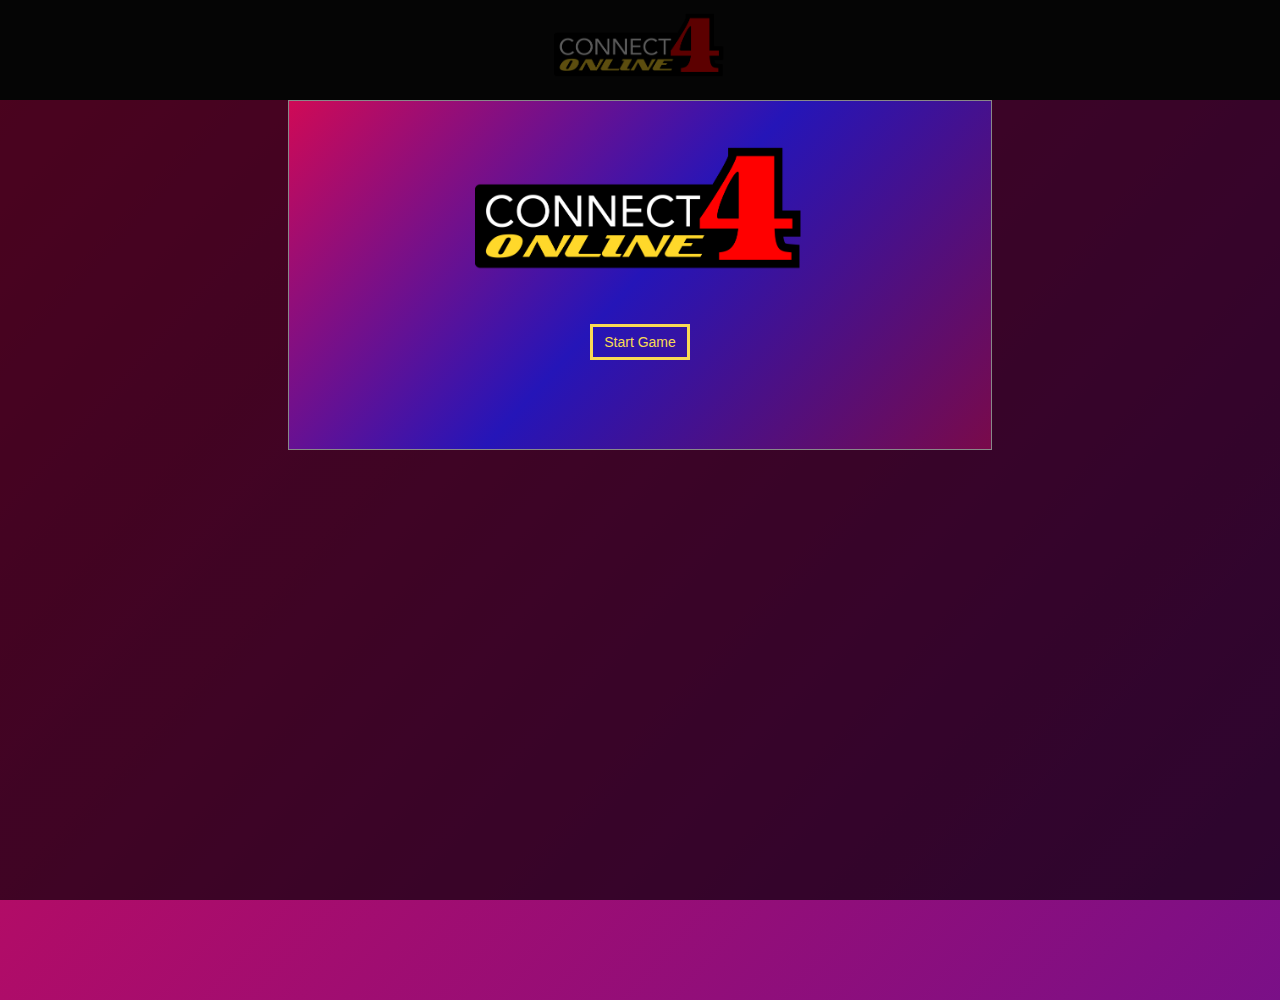
<file: index.html>
<!DOCTYPE html>
<html>

    

    <head>

        <link rel="stylesheet" type="text/css" href="connectfour.css"/>

    </head>
    <body>
        
        <div id="header" class="header">
            
            <div class="innerhead">
            <div class="headlogo">
            <img id="logo1" src="images/logo1.png">
            </div>
            </div>
        </div>

        <!-- Background animtion-->
    <div class="background">
        <div class="cube"></div>
        <div class="cube"></div>
        <div class="cube"></div>
        <div class="cube"></div>
        <div class="cube"></div>
    </div>

        <div id="welcome">
            <div class="modal-content">
                <img id="logo" src="images/logo1.png">
                <button id="startBtn" onclick='startGame()'>Start Game</button>
            </div>
        </div>

        <!-- The Modal -->
        <div id="myModal" class="modal">
            <!-- Modal content -->
            <div class="modal-content">
                <center style="font-size:50px;
                               font-weight:bold;">Pick your opponent</center>
                <div id="images">
                    <button id="opponent" onclick="colorFunction()">
                        <figure class="item">
                            <img src="images/player-icon.svg" class="menupics">
                            <figcaption class="caption">Player</figcaption>
                        </figure>
                    </button>
                    <button id="opponent">
                    <a href="computer.html"><figure class="item">
                        <img src="images/bot-icon.svg" class="menupics">
                        <figcaption class="caption">Computer</figcaption>
                    </figure></a>
                    </button>
                </div>
            </div>
        </div>
        <div id="myModal1" class="modal1">
            <div class="modal-content">
                <!-- Modal content -->
                <!--color picker-->
                <label for="color" style="font-size:50px;
                                          font-weight:bold; display:block; text-align:center;">Select your Color</label>
                <div class="column1 colorSection">
                    <p class="colorChoice">Player 1:
                        <!-- <input type="text" id="hex1"> -->
                        <input type="color" id="color1"></p>

                    <p class="colorChoice">Player 2:
                        <!-- <input type="text" id="hex2"> -->
                        <input type="color" id="color2"></p>
                </div>
                <div class="column1 or">
                    <p id="or">OR</p>
                    <!-- <div><button id="bgBtn" class="bg" onclick="bgPick()">Change Background</button></div> -->
                </div>
                <div class="column1 defaultColorSection">
                    <div id="colors">
                        <img id="red" src="images/redcircle.png">
                        <img id="yellow" src="images/yellowcircle.png">
                    </div>
                    <span class="begin">Play with Default Colors</span>
                </div>
            </div>
        </div>
        <div id="bgWindow">
            <div class="modal-content">
                <input type="image" src="images/lines1.jpg" class="bgImg">
                <input type="image" src="images/lines2.jpg" class="bgImg">
                <input type="image" src="images/lines3.jpg" class="bgImg">
                <input type="image" src="images/stars.gif" class="bgImg">
                <input type="image" src="images/stars2.gif" class="bgImg">
                <input type="image" src="images/dots.gif" class="bgImg">
                <button id="bgBackBtn" class="bg" onclick="bgBack()">Go back</button>
            </div>
        </div>
        <div id="overlay"></div>
        <div class="container" id="board">
            <div class="column" id="column0">
                <div class="dot" id="0"></div>
                <div class="dot" id="1"></div>
                <div class="dot" id="2"></div>
                <div class="dot" id="3"></div>
                <div class="dot" id="4"></div>
                <div class="dot" id="5"></div>
                <div class="dot" id="6"></div>
                <div class="dot" id="7"></div>
            </div>
            <div class="column" id="column1">
                <div class="dot" id="8"></div>
                <div class="dot" id="9"></div>
                <div class="dot" id="10"></div>
                <div class="dot" id="11"></div>
                <div class="dot" id="12"></div>
                <div class="dot" id="13"></div>
                <div class="dot" id="14"></div>
                <div class="dot" id="15"></div>
            </div>
            <div class="column" id="column2">
                <div class="dot" id="16"></div>
                <div class="dot" id="17"></div>
                <div class="dot" id="18"></div>
                <div class="dot" id="19"></div>
                <div class="dot" id="20"></div>
                <div class="dot" id="21"></div>
                <div class="dot" id="22"></div>
                <div class="dot" id="23"></div>
            </div>
            <div class="column" id="column3">
                <div class="dot" id="24"></div>
                <div class="dot" id="25"></div>
                <div class="dot" id="26"></div>
                <div class="dot" id="27"></div>
                <div class="dot" id="28"></div>
                <div class="dot" id="29"></div>
                <div class="dot" id="30"></div>
                <div class="dot" id="31"></div>
            </div>
            <div class="column" id="column4">
                <div class="dot" id="32"></div>
                <div class="dot" id="33"></div>
                <div class="dot" id="34"></div>
                <div class="dot" id="35"></div>
                <div class="dot" id="36"></div>
                <div class="dot" id="37"></div>
                <div class="dot" id="38"></div>
                <div class="dot" id="39"></div>
            </div>
            <div class="column" id="column5">
                <div class="dot" id="40"></div>
                <div class="dot" id="41"></div>
                <div class="dot" id="42"></div>
                <div class="dot" id="43"></div>
                <div class="dot" id="44"></div>
                <div class="dot" id="45"></div>
                <div class="dot" id="46"></div>
                <div class="dot" id="47"></div>
            </div>
            <div class="column" id="column6">
                <div class="dot" id="48"></div>
                <div class="dot" id="49"></div>
                <div class="dot" id="50"></div>
                <div class="dot" id="51"></div>
                <div class="dot" id="52"></div>
                <div class="dot" id="53"></div>
                <div class="dot" id="54"></div>
                <div class="dot" id="55"></div>
            </div>
            <div class="column" id="column7">
                <div class="dot" id="56"></div>
                <div class="dot" id="57"></div>
                <div class="dot" id="58"></div>
                <div class="dot" id="59"></div>
                <div class="dot" id="60"></div>
                <div class="dot" id="61"></div>
                <div class="dot" id="62"></div>
                <div class="dot" id="63"></div>
            </div>
        </div>

        <p id="history" class="history" hidden=true>Player 1 History: </p>
        <p id="history2" class="history" hidden=true>Player 2 History: </p>

        <script src="jquery.js"></script>
        <script src="javascript.js"></script>


    </body>
</html>
</file>
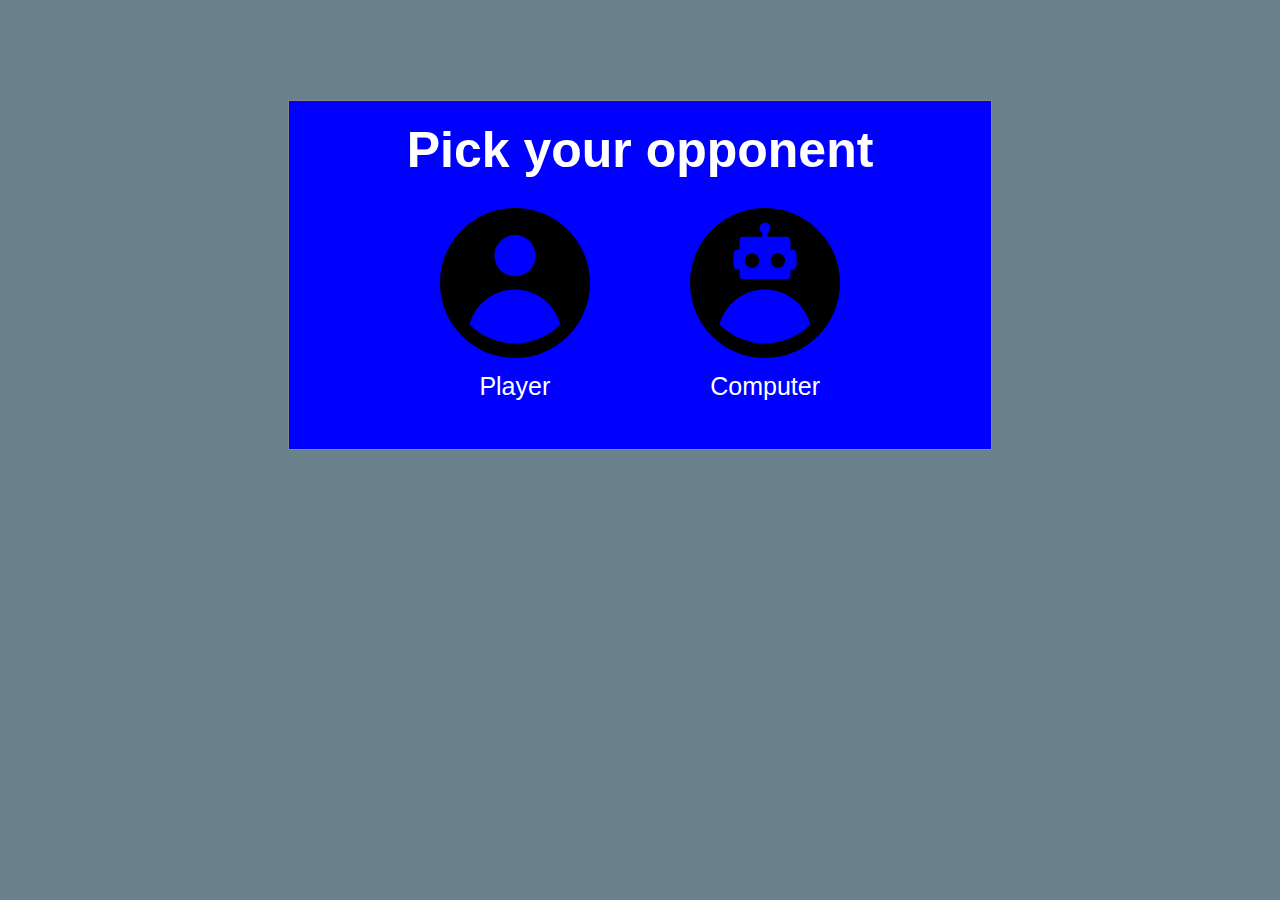
<file: Connect-Four-main 3/index.html>
<!DOCTYPE html>
<html>

    <head>

        <link rel="stylesheet" type="text/css" href="connectfour.css"/>

    </head>
    <body>

        <!-- The Modal -->
        <div id="myModal" class="modal">
            <!-- Modal content -->
            <div class="modal-content">
                <center style="font-size:50px;
                               font-weight:bold;">Pick your opponent</center>
                <div id="images">
                    <button id="opponent" onclick="colorFunction()">
                        <figure class="item">
                            <img src="images/player-icon.svg" class="menupics">
                            <figcaption class="caption">Player</figcaption>
                        </figure>
                    </button>
                    <button id="opponent">
                    <a href="computer.html"><figure class="item">
                        <img src="images/bot-icon.svg" class="menupics">
                        <figcaption class="caption">Computer</figcaption>
                    </figure></a>
                    </button>
                </div>
            </div>
        </div>
        <div id="myModal1" class="modal1">
            <div class="modal-content">
                <!-- Modal content -->
                <!--color picker-->
                <label for="color" style="font-size:50px;
                                          font-weight:bold; display:block; text-align:center;">Select your Color</label>
                <div class="column1 colorSection">
                    <p class="colorChoice">Player 1:
                        <input type="text" id="hex1">
                        <input type="color" id="color1"></p>

                    <p class="colorChoice">Player 2:
                        <input type="text" id="hex2">
                        <input type="color" id="color2"></p>
                </div>
                <div class="column1 or">
                    <p id="or">OR</p>
                </div>
                <div class="column1 defaultColorSection">
                    <div id="colors">
                        <img id="red" src="images/redcircle.png">
                        <img id="yellow" src="images/yellowcircle.png">
                    </div>
                    <span class="begin">Play with Default Colors</span>
                </div>
            </div>
        </div>
        <div id="overlay"></div>
        <div class="container" id="board">
            <div class="column" id="column0">
                <div class="dot" id="0"></div>
                <div class="dot" id="1"></div>
                <div class="dot" id="2"></div>
                <div class="dot" id="3"></div>
                <div class="dot" id="4"></div>
                <div class="dot" id="5"></div>
                <div class="dot" id="6"></div>
                <div class="dot" id="7"></div>
            </div>
            <div class="column" id="column1">
                <div class="dot" id="8"></div>
                <div class="dot" id="9"></div>
                <div class="dot" id="10"></div>
                <div class="dot" id="11"></div>
                <div class="dot" id="12"></div>
                <div class="dot" id="13"></div>
                <div class="dot" id="14"></div>
                <div class="dot" id="15"></div>
            </div>
            <div class="column" id="column2">
                <div class="dot" id="16"></div>
                <div class="dot" id="17"></div>
                <div class="dot" id="18"></div>
                <div class="dot" id="19"></div>
                <div class="dot" id="20"></div>
                <div class="dot" id="21"></div>
                <div class="dot" id="22"></div>
                <div class="dot" id="23"></div>
            </div>
            <div class="column" id="column3">
                <div class="dot" id="24"></div>
                <div class="dot" id="25"></div>
                <div class="dot" id="26"></div>
                <div class="dot" id="27"></div>
                <div class="dot" id="28"></div>
                <div class="dot" id="29"></div>
                <div class="dot" id="30"></div>
                <div class="dot" id="31"></div>
            </div>
            <div class="column" id="column4">
                <div class="dot" id="32"></div>
                <div class="dot" id="33"></div>
                <div class="dot" id="34"></div>
                <div class="dot" id="35"></div>
                <div class="dot" id="36"></div>
                <div class="dot" id="37"></div>
                <div class="dot" id="38"></div>
                <div class="dot" id="39"></div>
            </div>
            <div class="column" id="column5">
                <div class="dot" id="40"></div>
                <div class="dot" id="41"></div>
                <div class="dot" id="42"></div>
                <div class="dot" id="43"></div>
                <div class="dot" id="44"></div>
                <div class="dot" id="45"></div>
                <div class="dot" id="46"></div>
                <div class="dot" id="47"></div>
            </div>
            <div class="column" id="column6">
                <div class="dot" id="48"></div>
                <div class="dot" id="49"></div>
                <div class="dot" id="50"></div>
                <div class="dot" id="51"></div>
                <div class="dot" id="52"></div>
                <div class="dot" id="53"></div>
                <div class="dot" id="54"></div>
                <div class="dot" id="55"></div>
            </div>
            <div class="column" id="column7">
                <div class="dot" id="56"></div>
                <div class="dot" id="57"></div>
                <div class="dot" id="58"></div>
                <div class="dot" id="59"></div>
                <div class="dot" id="60"></div>
                <div class="dot" id="61"></div>
                <div class="dot" id="62"></div>
                <div class="dot" id="63"></div>
            </div>
        </div>

        <p id="history" hidden=true>Player 1 History: </p>
        <p id="history2" hidden=true>Player 2 History: </p>

        <script src="jquery.js"></script>
        <script src="javascript.js"></script>


    </body>
</html>
</file>
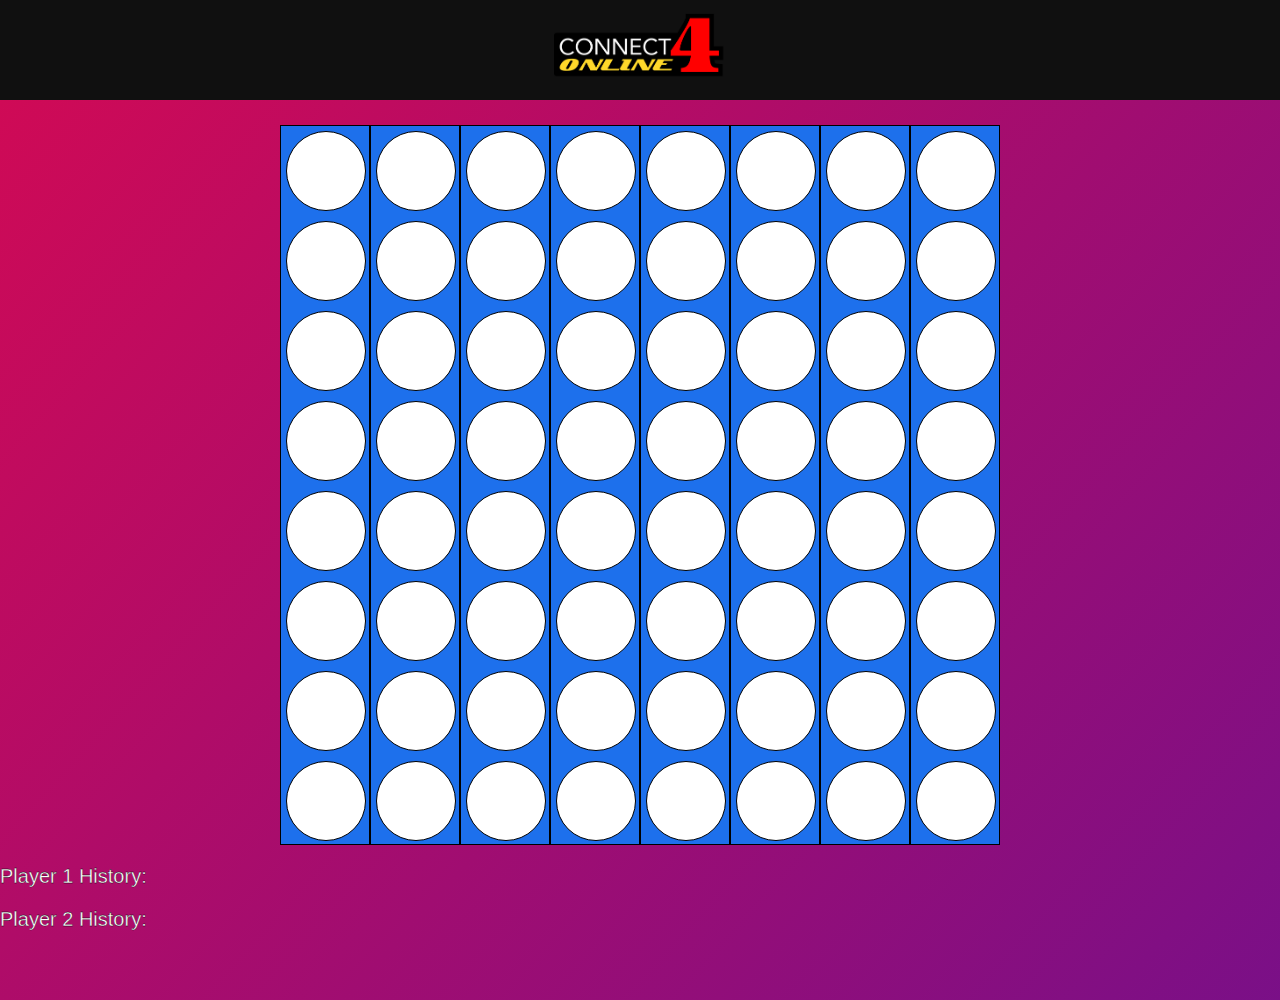
<file: computer.html>
<!DOCTYPE html>
<html>

    <head>

        <link rel="stylesheet" type="text/css" href="connectfour.css"/>

    </head>
    <body>

        <div id="header" class="header">
            
            <div class="innerhead">
            <div class="headlogo">
            <img id="logo1" src="images/logo1.png">
            </div>
            </div>
        </div>

        <!-- Background animtion-->
        <div class="background">
            <div class="cube"></div>
            <div class="cube"></div>
            <div class="cube"></div>
            <div class="cube"></div>
            <div class="cube"></div>
        </div>

        <div id="overlay"></div>
        <div class="container" id="board">
            <div class="column" id="column0">
                <div class="dot" id="0"></div>
                <div class="dot" id="1"></div>
                <div class="dot" id="2"></div>
                <div class="dot" id="3"></div>
                <div class="dot" id="4"></div>
                <div class="dot" id="5"></div>
                <div class="dot" id="6"></div>
                <div class="dot" id="7"></div>
            </div>
            <div class="column" id="column1">
                <div class="dot" id="8"></div>
                <div class="dot" id="9"></div>
                <div class="dot" id="10"></div>
                <div class="dot" id="11"></div>
                <div class="dot" id="12"></div>
                <div class="dot" id="13"></div>
                <div class="dot" id="14"></div>
                <div class="dot" id="15"></div>
            </div>
            <div class="column" id="column2">
                <div class="dot" id="16"></div>
                <div class="dot" id="17"></div>
                <div class="dot" id="18"></div>
                <div class="dot" id="19"></div>
                <div class="dot" id="20"></div>
                <div class="dot" id="21"></div>
                <div class="dot" id="22"></div>
                <div class="dot" id="23"></div>
            </div>
            <div class="column" id="column3">
                <div class="dot" id="24"></div>
                <div class="dot" id="25"></div>
                <div class="dot" id="26"></div>
                <div class="dot" id="27"></div>
                <div class="dot" id="28"></div>
                <div class="dot" id="29"></div>
                <div class="dot" id="30"></div>
                <div class="dot" id="31"></div>
            </div>
            <div class="column" id="column4">
                <div class="dot" id="32"></div>
                <div class="dot" id="33"></div>
                <div class="dot" id="34"></div>
                <div class="dot" id="35"></div>
                <div class="dot" id="36"></div>
                <div class="dot" id="37"></div>
                <div class="dot" id="38"></div>
                <div class="dot" id="39"></div>
            </div>
            <div class="column" id="column5">
                <div class="dot" id="40"></div>
                <div class="dot" id="41"></div>
                <div class="dot" id="42"></div>
                <div class="dot" id="43"></div>
                <div class="dot" id="44"></div>
                <div class="dot" id="45"></div>
                <div class="dot" id="46"></div>
                <div class="dot" id="47"></div>
            </div>
            <div class="column" id="column6">
                <div class="dot" id="48"></div>
                <div class="dot" id="49"></div>
                <div class="dot" id="50"></div>
                <div class="dot" id="51"></div>
                <div class="dot" id="52"></div>
                <div class="dot" id="53"></div>
                <div class="dot" id="54"></div>
                <div class="dot" id="55"></div>
            </div>
            <div class="column" id="column7">
                <div class="dot" id="56"></div>
                <div class="dot" id="57"></div>
                <div class="dot" id="58"></div>
                <div class="dot" id="59"></div>
                <div class="dot" id="60"></div>
                <div class="dot" id="61"></div>
                <div class="dot" id="62"></div>
                <div class="dot" id="63"></div>
            </div>
        </div>

        <p id="history" class="history">Player 1 History: </p>
        <p id="history2" class="history">Player 2 History: </p>
        
        <script src="jquery.js"></script>
        <script src="computer.js"></script>


    </body>
</html>
</file>
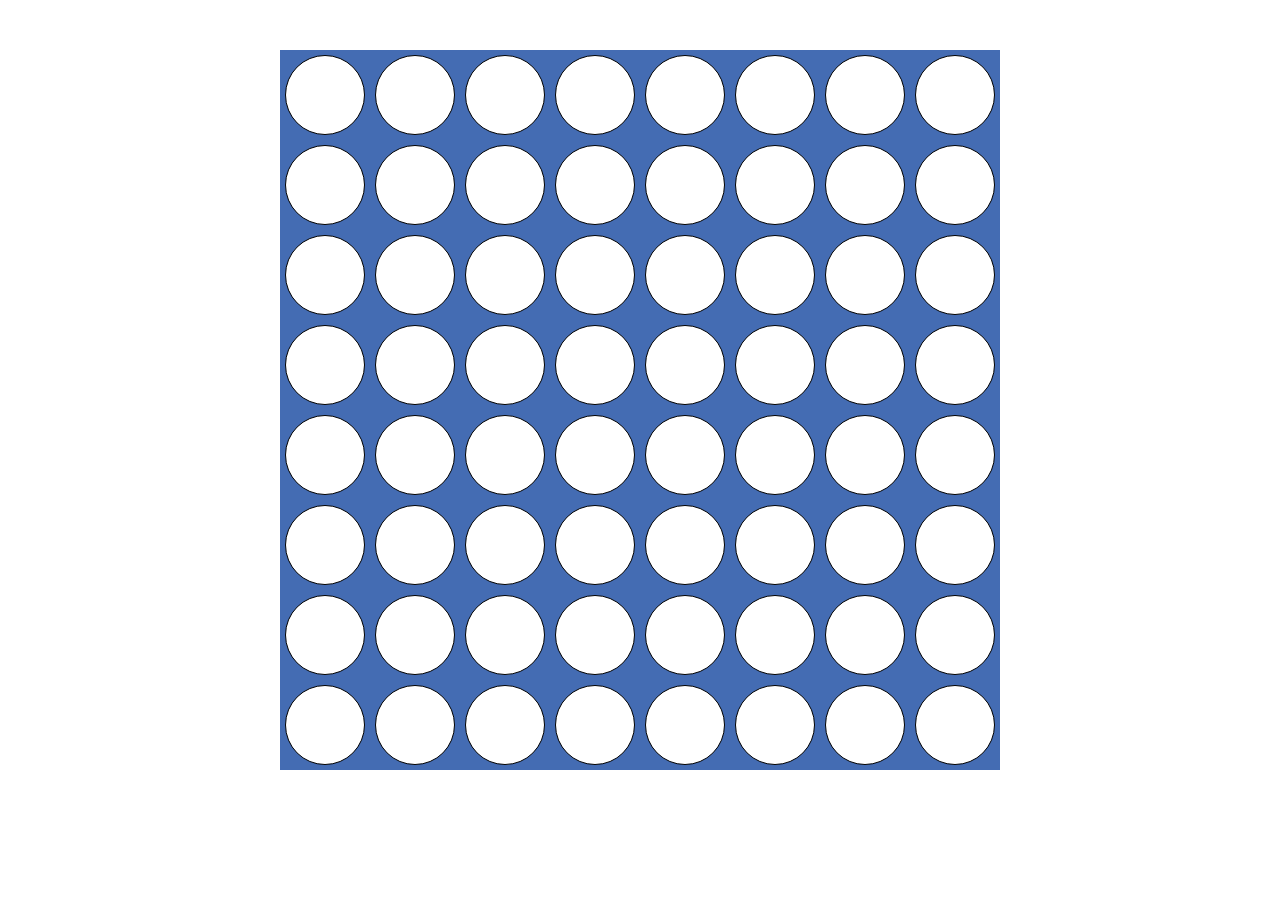
<file: connectfour.html>
<!DOCTYPE html>
<html>
<head>

    <style>
            
        *{box-sizing: border-box}
        
        .container{width: 720px;
                   overflow: hidden;
                   margin: 50px auto 0 auto;
                   background-color: #446CB3;
                 }
        
        .container .dot{float: left;
                        width: 80px;
                        height: 80px;
                        border: 1px solid #000;
                        border-radius: 50%;
                        transition: all .25s ease-in-out;
                        font-family: sans-serif; 
                        font-size: 85px;
                        text-align: center;
                        line-height: 100px; 
                        cursor: pointer;
                        margin: 5px;
                        background-color: #fff;
                      }
        
        .container .dot:hover{background: rgba(10,10,10,0.5);
                              color: #fff
                             }
        
    </style>

</head>
<body>

    <script>

        function placeTokens(color) {
            var dot = document.getElementsByClassName('dot');
            dot[0].style.backgroundColor = color;
        }

        function place(element, color) {
            element.style.backgroundColor = color;
        }

    </script>

    <div class="container" id="board">
        <div class="dot" id="dot1"></div>
        <div class="dot" id="dot2"></div>
        <div class="dot" id="dot3"></div>
        <div class="dot" id="dot4"></div>
        <div class="dot" id="dot5"></div>
        <div class="dot" id="dot6"></div>
        <div class="dot" id="dot7"></div>
        <div class="dot" id="dot8"></div>
        <div class="dot" id="dot9"></div>
        <div class="dot" id="dot10"></div>
        <div class="dot" id="dot11"></div>
        <div class="dot" id="dot12"></div>
        <div class="dot" id="dot13"></div>
        <div class="dot" id="dot14"></div>
        <div class="dot" id="dot15"></div>
        <div class="dot" id="dot16"></div>
        <div class="dot" id="dot17"></div>
        <div class="dot" id="dot18"></div>
        <div class="dot" id="dot19"></div>
        <div class="dot" id="dot20"></div>
        <div class="dot" id="dot21"></div>
        <div class="dot" id="dot22"></div>
        <div class="dot" id="dot23"></div>
        <div class="dot" id="dot24"></div>
        <div class="dot" id="dot25"></div>
        <div class="dot" id="dot26"></div>
        <div class="dot" id="dot27"></div>
        <div class="dot" id="dot28"></div>
        <div class="dot" id="dot29"></div>
        <div class="dot" id="dot30"></div>
        <div class="dot" id="dot31"></div>
        <div class="dot" id="dot32"></div>
        <div class="dot" id="dot33"></div>
        <div class="dot" id="dot34"></div>
        <div class="dot" id="dot35"></div>
        <div class="dot" id="dot36"></div>
        <div class="dot" id="dot37"></div>
        <div class="dot" id="dot38"></div>
        <div class="dot" id="dot39"></div>
        <div class="dot" id="dot40"></div>
        <div class="dot" id="dot41"></div>
        <div class="dot" id="dot42"></div>
        <div class="dot" id="dot43"></div>
        <div class="dot" id="dot44"></div>
        <div class="dot" id="dot45"></div>
        <div class="dot" id="dot46"></div>
        <div class="dot" id="dot47"></div>
        <div class="dot" id="dot48"></div>
        <div class="dot" id="dot49"></div>
        <div class="dot" id="dot50"></div>
        <div class="dot" id="dot51"></div>
        <div class="dot" id="dot52"></div>
        <div class="dot" id="dot53"></div>
        <div class="dot" id="dot54"></div>
        <div class="dot" id="dot55"></div>
        <div class="dot" id="dot56"></div>
        <div class="dot" id="dot57" onclick="place(this, 'red')"></div>
        <div class="dot" id="dot58" onclick="place(this, 'yellow')"></div>
        <div class="dot" id="dot59" onclick="place(this, 'red')"></div>
        <div class="dot" id="dot60" onclick="place(this, 'yellow')"></div>
        <div class="dot" id="dot61" onclick="place(this, 'red')"></div>
        <div class="dot" id="dot62" onclick="place(this, 'yellow')"></div>
        <div class="dot" id="dot63" onclick="place(this, 'red')"></div>
        <div class="dot" id="dot64" onclick="place(this, 'yellow')"></div>
    </div>

</body>
</html>
</file>
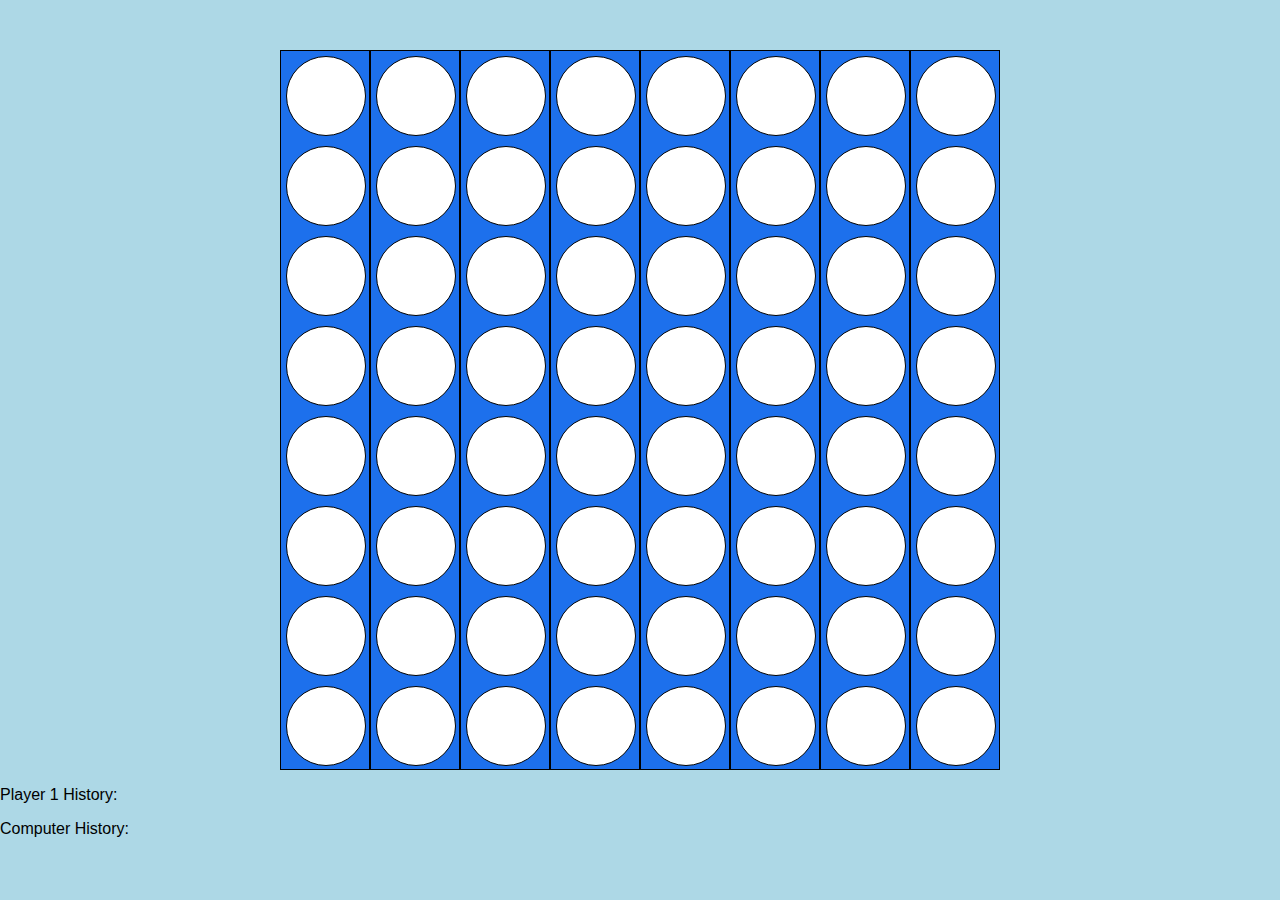
<file: Connect-Four-main 3/computer.html>
<!DOCTYPE html>
<html>

    <head>

        <link rel="stylesheet" type="text/css" href="connectfour.css"/>

    </head>
    <body>
        <div id="overlay"></div>
        <div class="container" id="board">
            <div class="column" id="column0">
                <div class="dot" id="0"></div>
                <div class="dot" id="1"></div>
                <div class="dot" id="2"></div>
                <div class="dot" id="3"></div>
                <div class="dot" id="4"></div>
                <div class="dot" id="5"></div>
                <div class="dot" id="6"></div>
                <div class="dot" id="7"></div>
            </div>
            <div class="column" id="column1">
                <div class="dot" id="8"></div>
                <div class="dot" id="9"></div>
                <div class="dot" id="10"></div>
                <div class="dot" id="11"></div>
                <div class="dot" id="12"></div>
                <div class="dot" id="13"></div>
                <div class="dot" id="14"></div>
                <div class="dot" id="15"></div>
            </div>
            <div class="column" id="column2">
                <div class="dot" id="16"></div>
                <div class="dot" id="17"></div>
                <div class="dot" id="18"></div>
                <div class="dot" id="19"></div>
                <div class="dot" id="20"></div>
                <div class="dot" id="21"></div>
                <div class="dot" id="22"></div>
                <div class="dot" id="23"></div>
            </div>
            <div class="column" id="column3">
                <div class="dot" id="24"></div>
                <div class="dot" id="25"></div>
                <div class="dot" id="26"></div>
                <div class="dot" id="27"></div>
                <div class="dot" id="28"></div>
                <div class="dot" id="29"></div>
                <div class="dot" id="30"></div>
                <div class="dot" id="31"></div>
            </div>
            <div class="column" id="column4">
                <div class="dot" id="32"></div>
                <div class="dot" id="33"></div>
                <div class="dot" id="34"></div>
                <div class="dot" id="35"></div>
                <div class="dot" id="36"></div>
                <div class="dot" id="37"></div>
                <div class="dot" id="38"></div>
                <div class="dot" id="39"></div>
            </div>
            <div class="column" id="column5">
                <div class="dot" id="40"></div>
                <div class="dot" id="41"></div>
                <div class="dot" id="42"></div>
                <div class="dot" id="43"></div>
                <div class="dot" id="44"></div>
                <div class="dot" id="45"></div>
                <div class="dot" id="46"></div>
                <div class="dot" id="47"></div>
            </div>
            <div class="column" id="column6">
                <div class="dot" id="48"></div>
                <div class="dot" id="49"></div>
                <div class="dot" id="50"></div>
                <div class="dot" id="51"></div>
                <div class="dot" id="52"></div>
                <div class="dot" id="53"></div>
                <div class="dot" id="54"></div>
                <div class="dot" id="55"></div>
            </div>
            <div class="column" id="column7">
                <div class="dot" id="56"></div>
                <div class="dot" id="57"></div>
                <div class="dot" id="58"></div>
                <div class="dot" id="59"></div>
                <div class="dot" id="60"></div>
                <div class="dot" id="61"></div>
                <div class="dot" id="62"></div>
                <div class="dot" id="63"></div>
            </div>
        </div>

        <p id="history">Player 1 History: </p>
        <p id="history2">Computer History: </p>
        
        <script src="jquery.js"></script>
        <script src="computer.js"></script>


    </body>
</html>
</file>
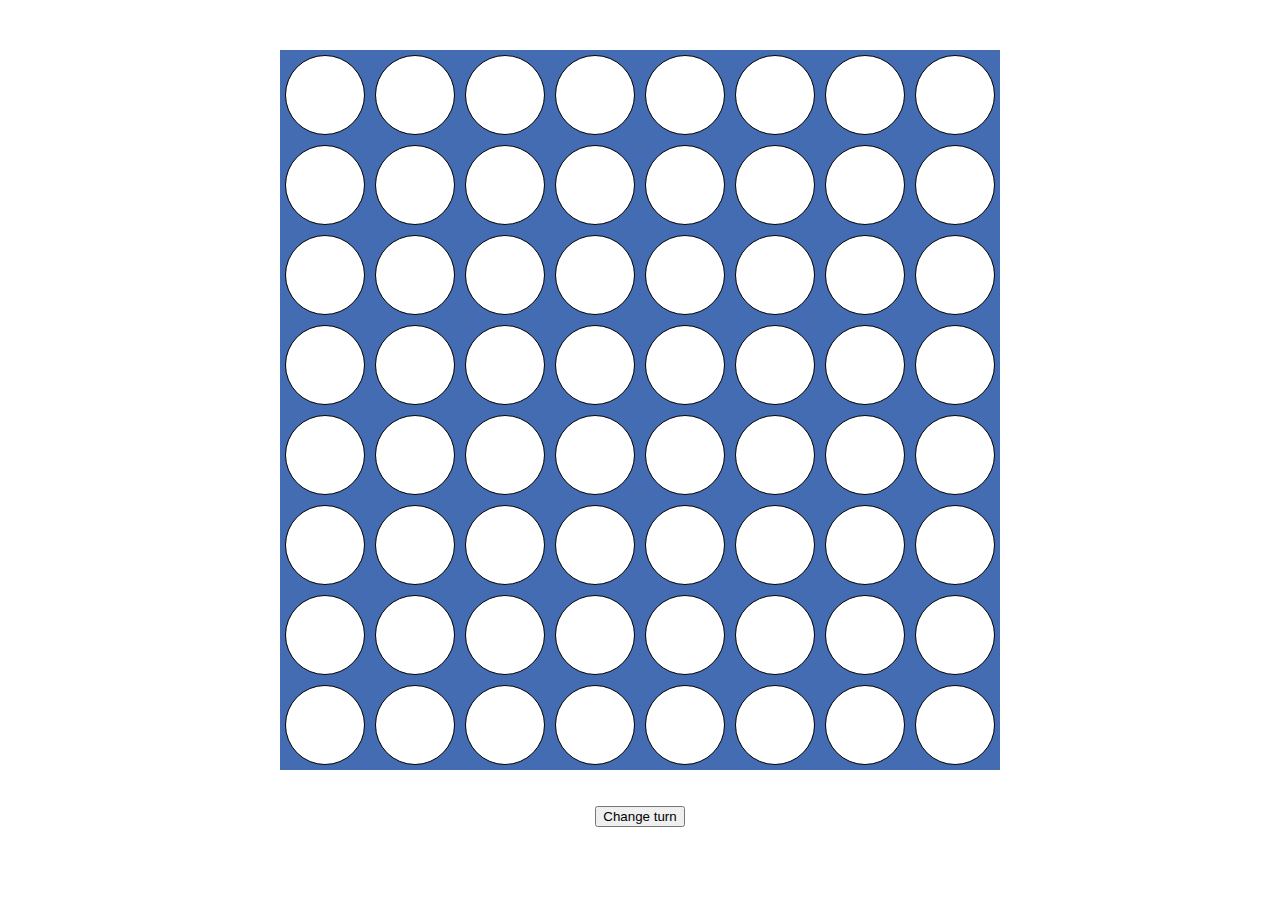
<file: Connect-Four-main/game.html>
<!DOCTYPE html>
<html>
<head>

    <style>
            
        *{box-sizing: border-box}
        
        .container{
                   width: 720px;
                   overflow: hidden;
                   margin: 50px auto 0 auto;
                   background-color: #446CB3;
                 }
        
        .container .dot{
                        float: left;
                        width: 80px;
                        height: 80px;
                        border: 1px solid #000;
                        border-radius: 50%;
                        transition: all .25s ease-in-out;
                        line-height: 100px; 
                        cursor: pointer;
                        margin: 5px;
                        background-color: #fff;
                      }
        #turnBtn{
            display: block;
            margin-left: auto;
            margin-right: auto;
        }
        
    </style>

</head>
<body>

    <div class="container" id="board">
        <div class="dot" id="dot1"></div>
        <div class="dot" id="dot2"></div>
        <div class="dot" id="dot3"></div>
        <div class="dot" id="dot4"></div>
        <div class="dot" id="dot5"></div>
        <div class="dot" id="dot6"></div>
        <div class="dot" id="dot7"></div>
        <div class="dot" id="dot8"></div>
        <div class="dot" id="dot9"></div>
        <div class="dot" id="dot10"></div>
        <div class="dot" id="dot11"></div>
        <div class="dot" id="dot12"></div>
        <div class="dot" id="dot13"></div>
        <div class="dot" id="dot14"></div>
        <div class="dot" id="dot15"></div>
        <div class="dot" id="dot16"></div>
        <div class="dot" id="dot17"></div>
        <div class="dot" id="dot18"></div>
        <div class="dot" id="dot19"></div>
        <div class="dot" id="dot20"></div>
        <div class="dot" id="dot21"></div>
        <div class="dot" id="dot22"></div>
        <div class="dot" id="dot23"></div>
        <div class="dot" id="dot24"></div>
        <div class="dot" id="dot25"></div>
        <div class="dot" id="dot26"></div>
        <div class="dot" id="dot27"></div>
        <div class="dot" id="dot28"></div>
        <div class="dot" id="dot29"></div>
        <div class="dot" id="dot30"></div>
        <div class="dot" id="dot31"></div>
        <div class="dot" id="dot32"></div>
        <div class="dot" id="dot33"></div>
        <div class="dot" id="dot34"></div>
        <div class="dot" id="dot35"></div>
        <div class="dot" id="dot36"></div>
        <div class="dot" id="dot37"></div>
        <div class="dot" id="dot38"></div>
        <div class="dot" id="dot39"></div>
        <div class="dot" id="dot40"></div>
        <div class="dot" id="dot41"></div>
        <div class="dot" id="dot42"></div>
        <div class="dot" id="dot43"></div>
        <div class="dot" id="dot44"></div>
        <div class="dot" id="dot45"></div>
        <div class="dot" id="dot46"></div>
        <div class="dot" id="dot47"></div>
        <div class="dot" id="dot48"></div>
        <div class="dot" id="dot49"></div>
        <div class="dot" id="dot50"></div>
        <div class="dot" id="dot51"></div>
        <div class="dot" id="dot52"></div>
        <div class="dot" id="dot53"></div>
        <div class="dot" id="dot54"></div>
        <div class="dot" id="dot55"></div>
        <div class="dot" id="dot56"></div>
        <div class="dot" id="dot57" onclick="place(this, 'red')"></div>
        <div class="dot" id="dot58" onclick="place(this, 'yellow')"></div>
        <div class="dot" id="dot59" onclick="place(this, 'red')"></div>
        <div class="dot" id="dot60" onclick="place(this, 'yellow')"></div>
        <div class="dot" id="dot61" onclick="place(this, 'red')"></div>
        <div class="dot" id="dot62" onclick="place(this, 'yellow')"></div>
        <div class="dot" id="dot63" onclick="place(this, 'red')"></div>
        <div class="dot" id="dot64" onclick="place(this, 'yellow')"></div>
    </div>

    <br><br>
    <button id="turnBtn" onclick="changeTurn()">Change turn</button>

    <script src="jquery.js"></script>
    <script>

        var turn = 0;

        $(".dot").mouseenter(function() {

            if(turn == 0)
                this.style.border = "3px solid red";
            else
                this.style.border = "3px solid yellow";
        });

        $(".dot").mouseleave(function() {
            this.style.border = "1px solid #000";
        });

        function changeTurn() {

            if(turn == 0)
                turn = 1;
            else
                turn = 0;

        }

        //These functions won't work now because of mouseenter and mouseleave 😥
        function placeTokens(color) {
            var dot = document.getElementsByClassName('dot');
            dot[0].style.backgroundColor = color;
        }

        function place(element, color) {
            element.style.backgroundColor = color;
        }

    </script>

</body>
</html>
</file>
<file: Connect-Four-main 3/connectfour.css>
body {
    font-family: Arial, sans-serif;
    background-color: lightblue;
    margin: 0 auto;
}

h1 {
    color: white;
    font-family: Arial, Helvetica, sans-serif;
    font-weight: bold;
    -webkit-text-stroke-width: 2px;
    -webkit-text-stroke-color: black;
    text-align: center;
}

a{
    color: white;
}

.menupics {
    width:150px; 
    padding-bottom: 8px;
}

.menupics:hover{
    color: #fab22f;
    filter: invert(27%)
            sepia(80%)
            saturate(2500%)
            hue-rotate(37deg)
            brightness(175%)
            contrast(97%);
}

figure.item {
    vertical-align: top;
    display:inline-block;
    text-align: center;
}
.caption {
    display:block;
}

#images {
    text-align:center;
}

.container {
    background-size:cover;
}

/* button for opponent */
#opponent {
    background-color: transparent;
    background-repeat: no-repeat;
    border:none;
    cursor: pointer;
    overflow: hidden;
    outline:none;
    color:white;
    font-size: 25px;
}

/* The Modal (background) */
.modal {
  display: block;
  position: fixed; /* Stay in place */
  z-index: 1; /* Sit on top */
  padding-top: 100px; /* Location of the box */
  left: 0;
  top: 0;
  width: 100%; /* Full width */
  height: 100%; /* Full height */
  overflow: auto; /* Enable scroll if needed */
  background-color: rgb(0,0,0); /* Fallback color */
  background-color: rgba(0,0,0,0.4); /* Black w/ opacity */
  color:white;
  font-size:30px;
}

/* Modal Content */
.modal-content {
  background-color: #0000FF;
  margin: auto;
  padding: 20px;
  border: 1px solid #888;
  width: 55%;
  height:350px;
  font-size: 20;
}

.modal1 {
  display: none; /* Hidden by default */
  position: fixed; /* Stay in place */
  z-index: 1; /* Sit on top */
  padding-top: 100px; /* Location of the box */
  left: 0;
  top: 0;
  width: 100%; /* Full width */
  height: 100%; /* Full height */
  overflow: auto; /* Enable scroll if needed */
  background-color: rgb(0,0,0); /* Fallback color */
  background-color: rgba(0,0,0,0.4); /* Black w/ opacity */
  color:white;
  font-size:30px;
}

/* Next button in modal content */
#myBtn1 {
    background-color: transparent;
    background-repeat: no-repeat;
    border:none;
    cursor: pointer;
    overflow: hidden;
    outline:none;
}
#myBtn1:focus {
    background-color: #0000FF;
    border: none; 
}
#arrow {
    height:50px;
    width:50px;
    margin-left:640px;
}


.colorChoice {
    padding-left: 30px;
}

.column1 {
    float:left;
}

.colorSection {
    width:40%;
}

.or {
    width:20%;
}

.defaultColorSection {
    width:40%;
    padding-top: 70px;
    padding-left: 50px;
    position:relative;
    height:auto;
}

#defaultButton {
    font-size:20px;
    background-color: #FFFFFF;
    color:black;
    padding:7px;
    border: none;
    margin-top:5px;
}

#or {
    text-align:center;
    line-height:200px;
}

#red {
    width:50px;
    margin-left:auto;
}

#yellow {
    width:50px;
    margin-right:auto;
}

#colors {
    padding-left: 55px;
    margin-bottom: 5px;
}

/* The Close Button */
.begin {
    font-size:20px;
    background-color: #add8e6;
    color:black;
    padding:7px;
    border: none;
    margin-top:10px;
}

.begin:hover,
.begin:focus {
  color: #000;
  text-decoration: none;
  cursor: pointer;
}

/* for index.html */
 *{box-sizing: border-box}

        .container {
            width: 720px;
            height: 720px;
            overflow: hidden;
            margin: 50px auto 0 auto;
            background-color: #1d70ec;
            position: relative;
        }

        .container .column {
            float: left;
            position: absolute;
            width: 90px;
            height: 720px;
            border: 1px solid #000;  
        }
        
        #column1 {
            left: 90px;
        }
        #column2 {
            left: 180px;
        }
        #column3 {
            left: 270px;
        }
        #column4 {
            left: 360px;
        }
        #column5 {
            left: 450px;
        }
        #column6 {
            left: 540px;
        }
        #column7 {
            left: 630px;
        }

        .container .dot {
            float: left;
            width: 80px;
            height: 80px;
            border: 1px solid #000;
            border-radius: 50%;
            transition: all .25s ease-in-out;
            line-height: 100px;
            margin: 5px;
            background-color: #fff;
        }

        #overlay {
            position: fixed; /* Sit on top of the page content */
            display: none; /* Hidden by default */
            width: 100%; /* Full width (cover the whole page) */
            height: 100%; /* Full height (cover the whole page) */
            top: 0;
            left: 0;
            right: 0;
            bottom: 0;
            background-color: rgba(0,0,0,0.5); /* Black background with opacity */
            z-index: 2; /* Specify a stack order in case you're using a different order for other elements */
            cursor: pointer; /* Add a pointer on hover */
          }

        @media only screen and (max-width: 768px) {
            /* For mobile phones: */
            .container {
                width: 360px;
                height: 360px;
            }

            .container .dot {
                width: 40px;
                height: 40px;
                margin: 2.5px;
            }

            .container .column {
                width: 45px;
                height: 360px;
            }

            #column1 {
                left: 45px;
            }
            #column2 {
                left: 90px;
            }
            #column3 {
                left: 135px;
            }
            #column4 {
                left: 180px;
            }
            #column5 {
                left: 225px;
            }
            #column6 {
                left: 270px;
            }
            #column7 {
                left: 315px;
            }
        }
</file>
<file: connectfour.css>
/* Animate Background*/
@keyframes Gradient {
    0% {
      background-position: 0% 50%;
    }
    50% {
      background-position: 100% 50%;
    }
    100% {
      background-position: 0% 50%;
    }
}
  
@keyframes cube {
    from {
      transform: scale(0) rotate(0deg) translate(-50%, -50%);
      opacity: 1;
    }
    to {
      transform: scale(20) rotate(960deg) translate(-50%, -50%);
      opacity: 0;
    }
}
.content {
    left: 50%;
    padding: 50px;
    position: absolute;
    text-align: center;
    top: 60%;
    transform:translate(-50%, -50%);
}

.background {
    background: linear-gradient(132deg, #cf0a56, #2515b8, #790a4a);
    background-size: 400% 400%;
    animation: Gradient 15s ease infinite;
    position: absolute;
    height: 100vh;
    width: 100%;
    overflow: hidden;
    padding:0;
    margin:0px;
}

.cube {
    position: absolute;
    top: 80vh;
    left: 45vw;
    width: 10px;
    height: 10px;
    border: solid 1px #D7D4E4;
    transform-origin: top left;
    transform: scale(0) rotate(0deg) translate(-50%, -50%);
    animation: cube 12s ease-in forwards infinite;
}

.cube:nth-child(2n) {
    border-color: #FFF ;
}

.cube:nth-child(2) {
    animation-delay: 2s;
    left: 25vw;
    top: 40vh;
}

.cube:nth-child(3) {
    animation-delay: 4s;
    left: 75vw;
    top: 50vh;
}

.cube:nth-child(4) {
    animation-delay: 6s;
    left: 90vw;
    top: 10vh;
}

  .cube:nth-child(5) {
    animation-delay: 8s;
    left: 10vw;
    top: 85vh;
}

.cube:nth-child(6) {
    animation-delay: 10s;
    left: 50vw;
    top: 10vh;
}

body {
    font-family: Arial, sans-serif;
    background-color: #000;
    margin: 0 auto;
}

h1 {
    color: white;
    font-family: Arial, Helvetica, sans-serif;
    font-weight: bold;
    /* -webkit-text-stroke-width: 2px;
    -webkit-text-stroke-color: black; */
    text-align: center;
}

.header{
  width: 100%;
  height: 100px;
  display: block;
  background-color: #101010;
}

.innerhead{
  width: 90%;
  height: 100%;
  display: block;
  margin: 0 auto;
  background-color: #101010;
}

.headlogo{
  height: 100%;
  margin:auto;
  display: block;
  /* float: center; */
}

.headlogo h1{
  color: white;
  margin: auto;
  height: 100%;
  display: table-cell;
  vertical-align: middle;
  font-family: 'Courier New' , monospace;
  font-size: 50px;
  font-weight: 200;

}

.headlogo h1 span{
  font-weight: 800;

}

a{
    color: white;
}

.menupics {
    width:150px; 
    padding-bottom: 8px;
}

.menupics:hover{
    color: #f9da54;
    filter: invert(100%) sepia(24%) saturate(7479%) hue-rotate(318deg) brightness(109%) contrast(95%);
}

figure.item {
    vertical-align: top;
    display:inline-block;
    text-align: center;
}
.caption {
    display:block;
}

#images {
    text-align:center;
}

.container {
    background-size:cover;
}

#welcome {
    display: block; /* Hidden by default */
    position: fixed; /* Stay in place */
    z-index: 2; /* Sit on top */
    padding-top: 100px; /* Location of the box */
    left: 0;
    top: 0;
    width: 100%; /* Full width */
    height: 100%; /* Full height */
    overflow: hidden; /* Enable scroll if needed */
    background-color: rgb(0,0,0); /* Fallback color */
    background-color: rgba(0,0,0,0.4); /* Black w/ opacity */
    color:white;
    font-size:30px;
}

#logo {
    display: block;
    width: 50%;
    margin:auto;
}
#logo1 {
    display: block;
    height: 100%;
    margin-left: auto;
    margin-right: auto;    
    
}

#startBtn {

    display: block;
    width: 100px;
    margin-top: 30px;
    margin-left: auto;
    margin-right: auto;
    background-color: rgba(0, 0, 0, 0);
    border: 3px solid;

    padding:7px;
    color: #000;
    background-color: rgba(0, 0, 0, 0);
    border: 3px solid #F9DA54;
    margin-top:10px;
    color: #F9DA54;
    font-size: 14px;


}

#startBtn:hover {
    background-color: #F9DA54;
    color: #000;
    border-color: #000;

}

/* button for opponent */
#opponent {
    background-color: transparent;
    background-repeat: no-repeat;
    border:none;
    cursor: pointer;
    overflow: hidden;
    outline:none;
    color:white;
    font-size: 25px;
}

/* The Modal (background) */
.modal {
  display: block;
  position: fixed; /* Stay in place */
  z-index: 1; /* Sit on top */
  padding-top: 100px; /* Location of the box */
  left: 0;
  top: 0;
  width: 100%; /* Full width */
  height: 100%; /* Full height */
  overflow: auto; /* Enable scroll if needed */
  background-color: rgb(0,0,0); /* Fallback color */
  background-color: rgba(0,0,0,0.4); /* Black w/ opacity */
  color:white;
  font-size:30px;
}

.bg:hover {
    background-color: #790a4a;
}

.bg {
    position: fixed;
    background-color: rgba(0, 0, 0, 0);
    border: 3px solid;
}

#bgBtn {
    margin-top: -20px;
    margin-left: 20px;
}

#bgBackBtn {
    margin-top: 300px;
    margin-left: -480px;
}

#bgWindow {
    display: none; /* Hidden by default */
    position: fixed; /* Stay in place */
    z-index: 1; /* Sit on top */
    padding-top: 100px; /* Location of the box */
    left: 0;
    top: 0;
    width: 100%; /* Full width */
    height: 100%; /* Full height */
    overflow: auto; /* Enable scroll if needed */
    background-color: rgb(0,0,0); /* Fallback color */
    background-color: rgba(0,0,0,0.4); /* Black w/ opacity */
    color:white;
    font-size:30px;
}

.bgImg {
    height: 100px;
    width: 100px;
    margin-left: 22px;
    margin-right: 22px;
    margin-top: 100px;
}

.bgImg:hover {
    border: 3px solid #790a4a;
}

/* Modal Content */
.modal-content {
  background: linear-gradient(132deg, #cf0a56, #2515b8, #790a4a);
  margin: auto;
  padding: 20px;
  border: 1px solid #888;
  width: 55%;
  height:350px;
  font-size: 20;
}

.modal1 {
  display: none; /* Hidden by default */
  position: fixed; /* Stay in place */
  z-index: 1; /* Sit on top */
  padding-top: 100px; /* Location of the box */
  left: 0;
  top: 0;
  width: 100%; /* Full width */
  height: 100%; /* Full height */
  overflow: auto; /* Enable scroll if needed */
  background-color: rgb(0,0,0); /* Fallback color */
  background-color: rgba(0,0,0,0.4); /* Black w/ opacity */
  color:white;
  font-size:30px;
}

/* Next button in modal content */
#myBtn1 {
    background-color: transparent;
    background-repeat: no-repeat;
    border:none;
    cursor: pointer;
    overflow: hidden;
    outline:none;
}
#myBtn1:focus {
    background-color: #0000FF;
    border: none; 
}
#arrow {
    height:50px;
    width:50px;
    margin-left:640px;
}


.colorChoice {
    padding-left: 30px;
    padding-top: 30px;
}

.column1 {
    float:left;
}

.colorSection {
    width:40%;
}

.or {
    width:20%;
}

.defaultColorSection {
    width:40%;
    padding-top: 70px;
    padding-left: 50px;
    position:relative;
    height:auto;
}

#defaultButton {
    font-size:20px;
    background-color: #FFFFFF;
    color:black;
    padding:7px;
    border: none;
    margin-top:5px;
}

#or {
    text-align:center;
    line-height:200px;
}

#red {
    width:50px;
    margin-left:auto;
}

#yellow {
    width:50px;
    margin-right:auto;
}

#colors {
    width: 110px;
    margin-left: auto;
    margin-right: auto;
}

/* The Close Button */
.begin {
    display: block;
    width: 200px;
    text-align: center;
    margin-left: auto;
    margin-right: auto;
    padding:7px;
    color: #000;
    background-color: rgba(0, 0, 0, 0);
    border: 3px solid #F9DA54;
    margin-top:10px;
    color: #F9DA54;
    font-size: 14px;
}

.begin:hover {
    background-color: #F9DA54;
    color: #000;
    border-color: #000;
    
}

/* for index.html */
 *{box-sizing: border-box}

        .container {
            width: 720px;
            height: 720px;
            overflow: hidden;
            margin: 25px auto 0 auto;
            background-color: #1d70ec;
            position: relative;
        }

        .container .column {
            float: left;
            position: absolute;
            width: 90px;
            height: 720px;
            border: 1px solid #000;  
        }
        
        #column1 {
            left: 90px;
        }
        #column2 {
            left: 180px;
        }
        #column3 {
            left: 270px;
        }
        #column4 {
            left: 360px;
        }
        #column5 {
            left: 450px;
        }
        #column6 {
            left: 540px;
        }
        #column7 {
            left: 630px;
        }

        .container .dot {
            float: left;
            width: 80px;
            height: 80px;
            border: 1px solid #000;
            border-radius: 50%;
            transition: all .25s ease-in-out;
            line-height: 100px;
            margin: 5px;
            background-color: #fff;
        }

        #overlay {
            position: fixed; /* Sit on top of the page content */
            display: none; /* Hidden by default */
            width: 100%; /* Full width (cover the whole page) */
            height: 100%; /* Full height (cover the whole page) */
            top: 0;
            left: 0;
            right: 0;
            bottom: 0;
            background-color: rgba(0,0,0,0.5); /* Black background with opacity */
            z-index: 2; /* Specify a stack order in case you're using a different order for other elements */
            cursor: pointer; /* Add a pointer on hover */
          }

          .history {
              color: white;
              font-size: 20px;
              position: sticky;
              -webkit-text-stroke-width: 0.3px;
              -webkit-text-stroke-color: black;
          }

        @media only screen and (max-width: 768px) {
            /* For mobile phones: */
            .container {
                width: 360px;
                height: 360px;
            }

            .container .dot {
                width: 40px;
                height: 40px;
                margin: 2.5px;
            }

            .container .column {
                width: 45px;
                height: 360px;
            }

            #column1 {
                left: 45px;
            }
            #column2 {
                left: 90px;
            }
            #column3 {
                left: 135px;
            }
            #column4 {
                left: 180px;
            }
            #column5 {
                left: 225px;
            }
            #column6 {
                left: 270px;
            }
            #column7 {
                left: 315px;
            }
        }
</file>
